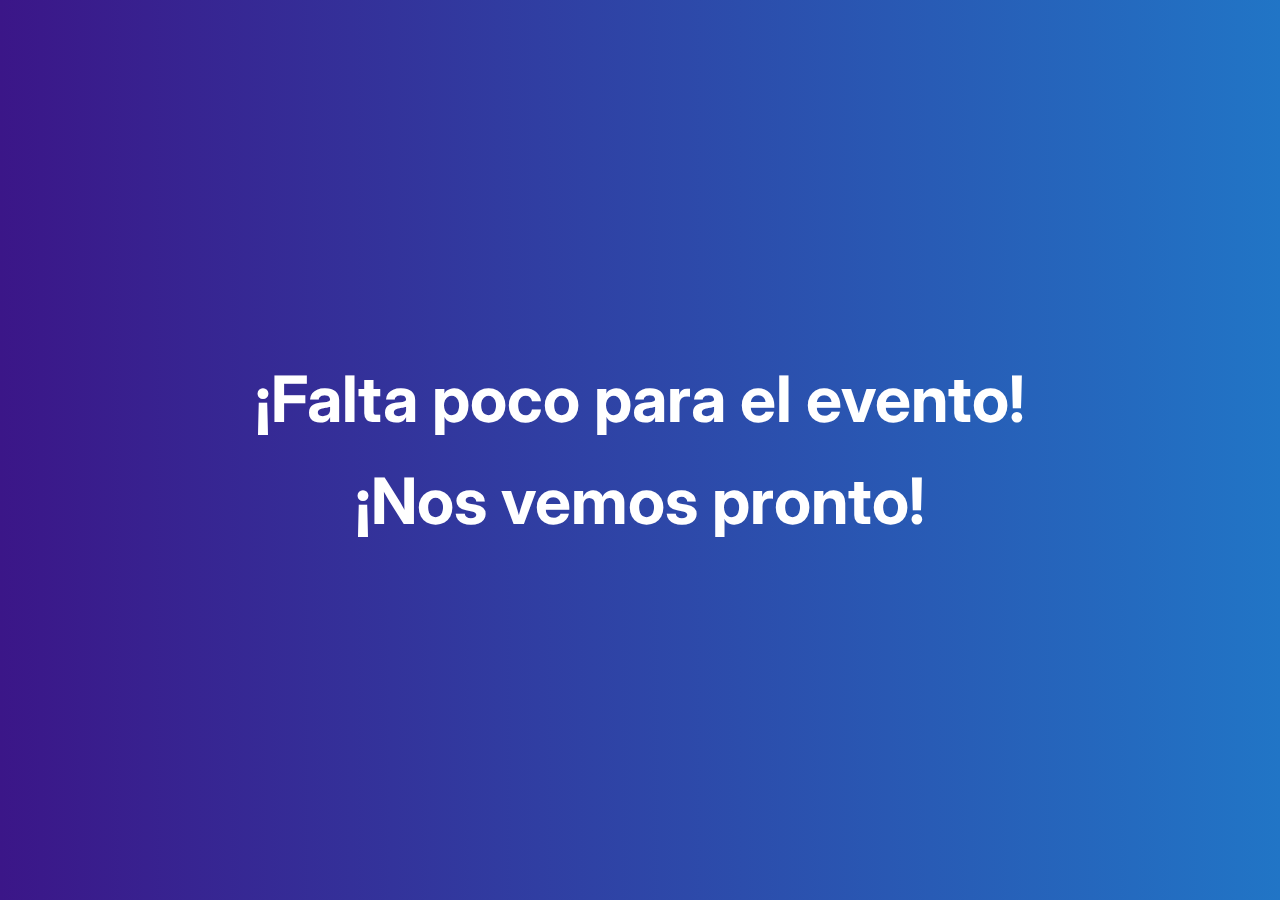
<file: index.html>
<!DOCTYPE html>
<html lang="es">
<head>
    <meta charset="UTF-8">
    <meta name="viewport" content="width=device-width, initial-scale=1.0">
    <title>Agua en Movimiento</title>
    <link rel="stylesheet" href="styles.css">
    <script defer src="script.js"></script>
    <style>
        body {
            background: linear-gradient(to right, #3B1688, #2175C6);
            display: flex;
            justify-content: center;
            align-items: center;
            height: 100vh;
            margin: 0;
            text-align: center;
        }

        #cuenta-regresiva-container {
            position: relative;
            max-width: 90%;
            padding: 20px;
            color: white;
        }

        h1 {
            font-size: 10vw; /* Escalado dinámico */
            font-weight: 900;
            color: #a7abaf82;
            -webkit-background-clip: text;
            animation: water 15s infinite;
        }

        #texto-arriba, #texto-abajo {
            font-size: 5vw; /* Se ajusta a la pantalla */
            font-weight: bold;
        }

        /* Ajustes para dispositivos pequeños */
        @media (max-width: 768px) {
            h1 {
                font-size: 12vw;
            }
            #texto-arriba, #texto-abajo {
                font-size: 4vw;
            }
        }

        @media (max-width: 480px) {
            h1 {
                font-size: 14vw;
            }
            #texto-arriba, #texto-abajo {
                font-size: 3.5vw;
            }
        }
    </style>
</head>
<body>
    <div id="cuenta-regresiva-container">
        <p id="texto-arriba">¡Falta poco para el evento!</p>
        <h1 id="cuenta-regresiva"></h1>
        <p id="texto-abajo">¡Nos vemos pronto!</p>
    </div>

    <script>
        function actualizarCuentaRegresiva() {
            const fechaObjetivo = new Date("2025-03-26T00:00:00").getTime();
            const intervalo = setInterval(() => {
                const ahora = new Date().getTime();
                const diferencia = fechaObjetivo - ahora;

                if (diferencia <= 0) {
                    clearInterval(intervalo);
                    window.location.href = "Agua_en_movimiento.html";

                    return;
                }

                const dias = Math.floor(diferencia / (1000 * 60 * 60 * 24));
                const horas = Math.floor((diferencia % (1000 * 60 * 60 * 24)) / (1000 * 60 * 60));
                const minutos = Math.floor((diferencia % (1000 * 60 * 60)) / (1000 * 60));
                const segundos = Math.floor((diferencia % (1000 * 60)) / 1000);
                
                document.getElementById("cuenta-regresiva").textContent = `${dias}d ${horas}h ${minutos}m ${segundos}s`;
            }, 1000);
        }
        
        document.addEventListener("DOMContentLoaded", actualizarCuentaRegresiva);

    
    </script>
</body>
</html>
</file>
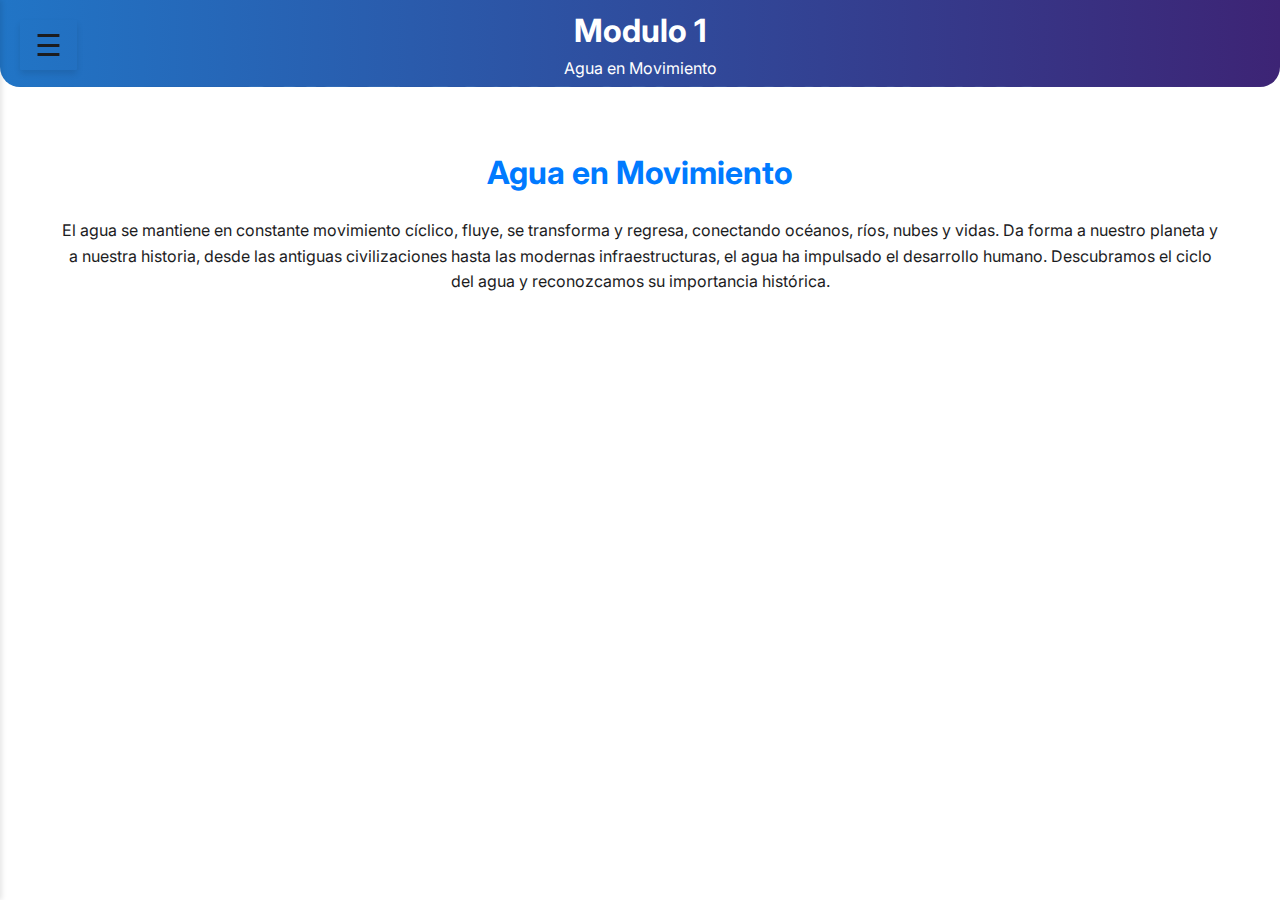
<file: Modulo1.html>
<!DOCTYPE html>
<html lang="es">
<head>
    <meta charset="UTF-8">
    <meta name="viewport" content="width=device-width, initial-scale=1.0">
    <title>Agua en Movimiento</title>
    <link rel="stylesheet" href="styles.css">
</head>
<body>
    <header>
        <h1>Modulo 1</h1>
        <p>Agua en Movimiento</p>
    </header>
    <!-- Menú lateral -->
    <div id="lateralMenu" class="lateral-menu">
        <ul>
            <li><a href="Agua_en_movimiento.html">Página Principal</a></li>
            <li><a href="Modulo1.html">Módulo 1</a></li>
            <li><a href="Modulo2.html">Módulo 2</a></li>
            <li><a href="Modulo3.html">Módulo 3</a></li>
            <li><a href="Modulo4.html">Módulo 4</a></li>
            <li><a href="Modulo5.html">Módulo 5</a></li>
            <li><a href="Modulo6.html">Módulo 6</a></li>
            <li><a href="Modulo7.html">Módulo 7</a></li>
            <li><a href="Modulo8.html">Módulo 8</a></li>
        </ul>
    </div>

    <!-- Botón para abrir/cerrar menú -->
    <div class="menu-toggle">☰</div>

    <!-- Contenido principal -->
    <div class="main-content">
      

        <section>
            <h2>Agua en Movimiento</h2>
            <p>El agua se mantiene en constante movimiento cíclico, 
                fluye, se transforma y regresa, conectando océanos, ríos,
                 nubes y vidas. Da forma a nuestro planeta y a nuestra historia, 
                 desde las antiguas civilizaciones hasta las modernas infraestructuras, el agua ha impulsado
                 el desarrollo humano. Descubramos el ciclo del agua y reconozcamos su importancia histórica. </p>
        </section>
    </div>

    <script src="script.js"></script>
</body>
</html>
</file>
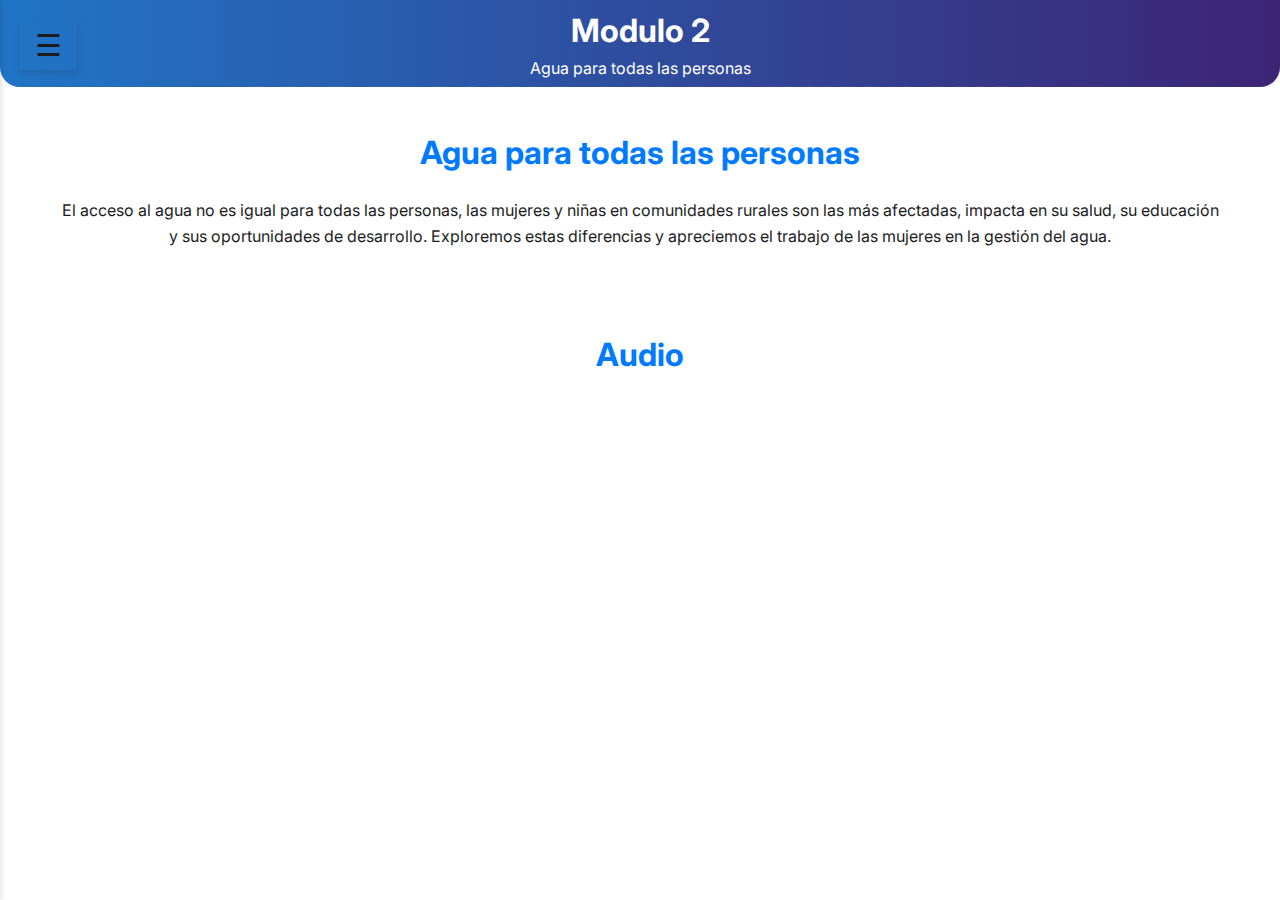
<file: Modulo2.html>
<!DOCTYPE html>
<html lang="es">
<head>
    <meta charset="UTF-8">
    <meta name="viewport" content="width=device-width, initial-scale=1.0">
    <title>Agua en Movimiento</title>
    <link rel="stylesheet" href="styles.css">
    <script defer src="script.js"></script>
</head>
<body>
    <header>
        <h1>Modulo 2</h1>
        <p>Agua para todas las personas</p>
    </header>
   <!-- Menú lateral -->
   <div id="lateralMenu" class="lateral-menu">
    <ul>
        <li><a href="Agua_en_movimiento.html">Página Principal</a></li>
        <li><a href="Modulo1.html">Módulo 1</a></li>
        <li><a href="Modulo2.html">Módulo 2</a></li>
        <li><a href="Modulo3.html">Módulo 3</a></li>
        <li><a href="Modulo4.html">Módulo 4</a></li>
        <li><a href="Modulo5.html">Módulo 5</a></li>
        <li><a href="Modulo6.html">Módulo 6</a></li>
        <li><a href="Modulo7.html">Módulo 7</a></li>
        <li><a href="Modulo8.html">Módulo 8</a></li>
    </ul>
</div>

<!-- Botón para abrir/cerrar menú -->
<div class="menu-toggle">☰</div>

    <section id="Agua para todas las personas">
        <h2>Agua para todas las personas</h2>
        <p>El acceso al agua no es igual para todas las personas,
             las mujeres y niñas en comunidades rurales son las más 
             afectadas, impacta en su salud, su educación y sus oportunidades de desarrollo. 
            Exploremos estas diferencias y apreciemos el trabajo de las mujeres en la gestión del agua.
        </p>
    </section>
    <section id="Audio">
        <h2>Audio</h2>
        <div class="modulos-container">
            <!-- Aquí puedes añadir los módulos relacionados con audio -->
        </div>
    </section>
</body>
</html>
</file>
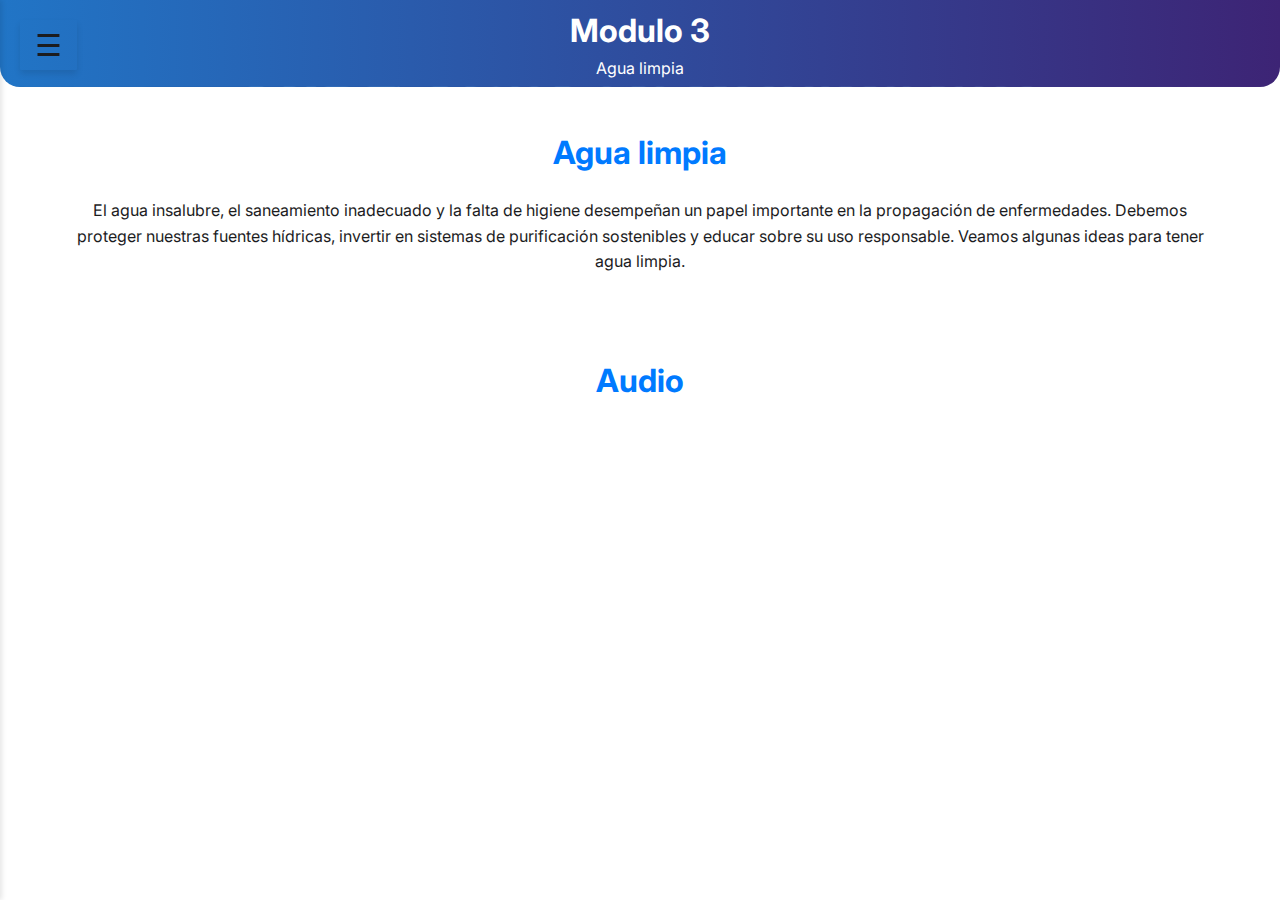
<file: Modulo3.html>
<!DOCTYPE html>
<html lang="es">
<head>
    <meta charset="UTF-8">
    <meta name="viewport" content="width=device-width, initial-scale=1.0">
    <title>Agua en Movimiento</title>
    <link rel="stylesheet" href="styles.css">
    <script defer src="script.js"></script>
</head>
<body>
    <header>
        <h1>Modulo 3</h1>
        <p>Agua limpia</p>
    </header>
    <!-- Menú lateral -->
    <div id="lateralMenu" class="lateral-menu">
        <ul>
            <li><a href="Agua_en_movimiento.html">Página Principal</a></li>
            <li><a href="Modulo1.html">Módulo 1</a></li>
            <li><a href="Modulo2.html">Módulo 2</a></li>
            <li><a href="Modulo3.html">Módulo 3</a></li>
            <li><a href="Modulo4.html">Módulo 4</a></li>
            <li><a href="Modulo5.html">Módulo 5</a></li>
            <li><a href="Modulo6.html">Módulo 6</a></li>
            <li><a href="Modulo7.html">Módulo 7</a></li>
            <li><a href="Modulo8.html">Módulo 8</a></li>
        </ul>
    </div>
    
    <!-- Botón para abrir/cerrar menú -->
    <div class="menu-toggle">☰</div>
    
    <section id="Agua limpia">
        <h2>Agua limpia</h2>
        <p>El agua insalubre, el saneamiento inadecuado y la falta de 
            higiene desempeñan un papel importante en la propagación de 
            enfermedades. Debemos proteger nuestras fuentes hídricas, invertir en sistemas de purificación
             sostenibles y educar sobre su uso responsable. Veamos algunas ideas para tener agua limpia.
        </p>
    </section>
    <section id="Audio">
        <h2>Audio</h2>
        <div class="modulos-container">
            <!-- Aquí puedes añadir los módulos relacionados con audio -->
        </div>
    </section>
</body>
</html>
</file>
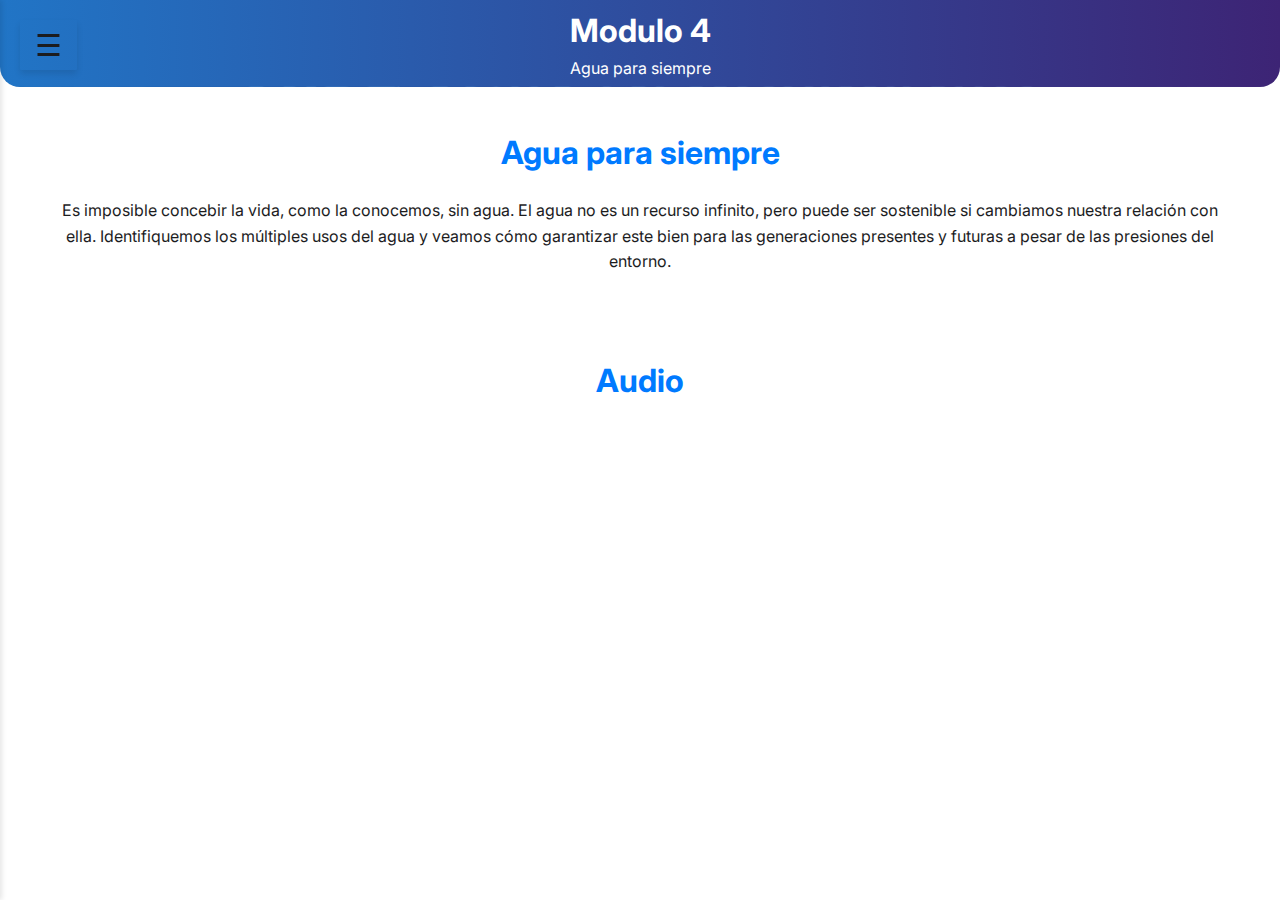
<file: Modulo4.html>
<!DOCTYPE html>
<html lang="es">
<head>
    <meta charset="UTF-8">
    <meta name="viewport" content="width=device-width, initial-scale=1.0">
    <title>Agua en Movimiento</title>
    <link rel="stylesheet" href="styles.css">
    <script defer src="script.js"></script>
</head>
<body>
    <header>
        <h1>Modulo 4</h1>
        <p>Agua para siempre</p>
    </header>
   <!-- Menú lateral -->
   <div id="lateralMenu" class="lateral-menu">
    <ul>
        <li><a href="Agua_en_movimiento.html">Página Principal</a></li>
        <li><a href="Modulo1.html">Módulo 1</a></li>
        <li><a href="Modulo2.html">Módulo 2</a></li>
        <li><a href="Modulo3.html">Módulo 3</a></li>
        <li><a href="Modulo4.html">Módulo 4</a></li>
        <li><a href="Modulo5.html">Módulo 5</a></li>
        <li><a href="Modulo6.html">Módulo 6</a></li>
        <li><a href="Modulo7.html">Módulo 7</a></li>
        <li><a href="Modulo8.html">Módulo 8</a></li>
    </ul>
</div>

<!-- Botón para abrir/cerrar menú -->
<div class="menu-toggle">☰</div>

    <section id="Agua para siempre">
        <h2>Agua para siempre</h2>
        <p>Es imposible concebir la vida, como la conocemos, 
            sin agua.  El agua no es un recurso infinito, pero 
            puede ser sostenible si cambiamos nuestra relación con ella. 
             Identifiquemos los múltiples usos del agua y veamos cómo garantizar 
            este bien para las generaciones presentes y futuras a pesar de las presiones del entorno.
        </p>
    </section>
    <section id="Audio">
        <h2>Audio</h2>
        <div class="modulos-container">
            <!-- Aquí puedes añadir los módulos relacionados con audio -->
        </div>
    </section>
</body>
</html>
</file>
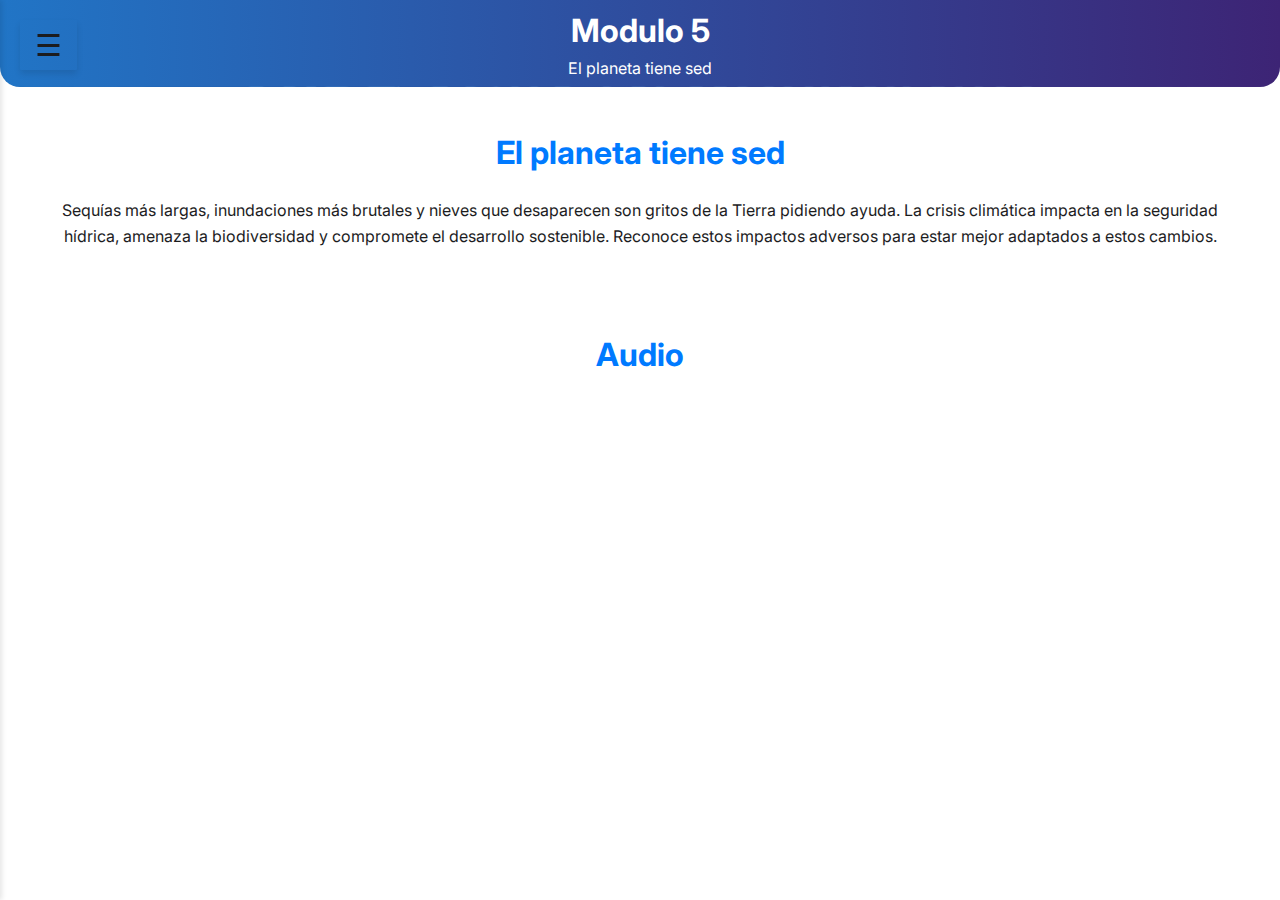
<file: Modulo5.html>
<!DOCTYPE html>
<html lang="es">
<head>
    <meta charset="UTF-8">
    <meta name="viewport" content="width=device-width, initial-scale=1.0">
    <title>Agua en Movimiento</title>
    <link rel="stylesheet" href="styles.css">
    <script defer src="script.js"></script>
</head>
<body>
    <header>
        <h1>Modulo 5</h1>
        <p>El planeta tiene sed</p>
    </header>
     <!-- Menú lateral -->
     <div id="lateralMenu" class="lateral-menu">
        <ul>
            <li><a href="Agua_en_movimiento.html">Página Principal</a></li>
            <li><a href="Modulo1.html">Módulo 1</a></li>
            <li><a href="Modulo2.html">Módulo 2</a></li>
            <li><a href="Modulo3.html">Módulo 3</a></li>
            <li><a href="Modulo4.html">Módulo 4</a></li>
            <li><a href="Modulo5.html">Módulo 5</a></li>
            <li><a href="Modulo6.html">Módulo 6</a></li>
            <li><a href="Modulo7.html">Módulo 7</a></li>
            <li><a href="Modulo8.html">Módulo 8</a></li>
        </ul>
    </div>
    
    <!-- Botón para abrir/cerrar menú -->
    <div class="menu-toggle">☰</div>
    
    <section id="El planeta tiene sed">
        <h2>El planeta tiene sed</h2>
        <p>Sequías más largas, inundaciones más brutales y 
            nieves que desaparecen son gritos de la Tierra pidiendo 
            ayuda. La crisis climática impacta en la seguridad hídrica, 
            amenaza la biodiversidad y compromete el desarrollo sostenible. 
             Reconoce estos impactos adversos para estar mejor adaptados a estos cambios.
        </p>
    </section>
    <section id="Audio">
        <h2>Audio</h2>
        <div class="modulos-container">
            <!-- Aquí puedes añadir los módulos relacionados con audio -->
        </div>
    </section>
</body>
</html>
</file>
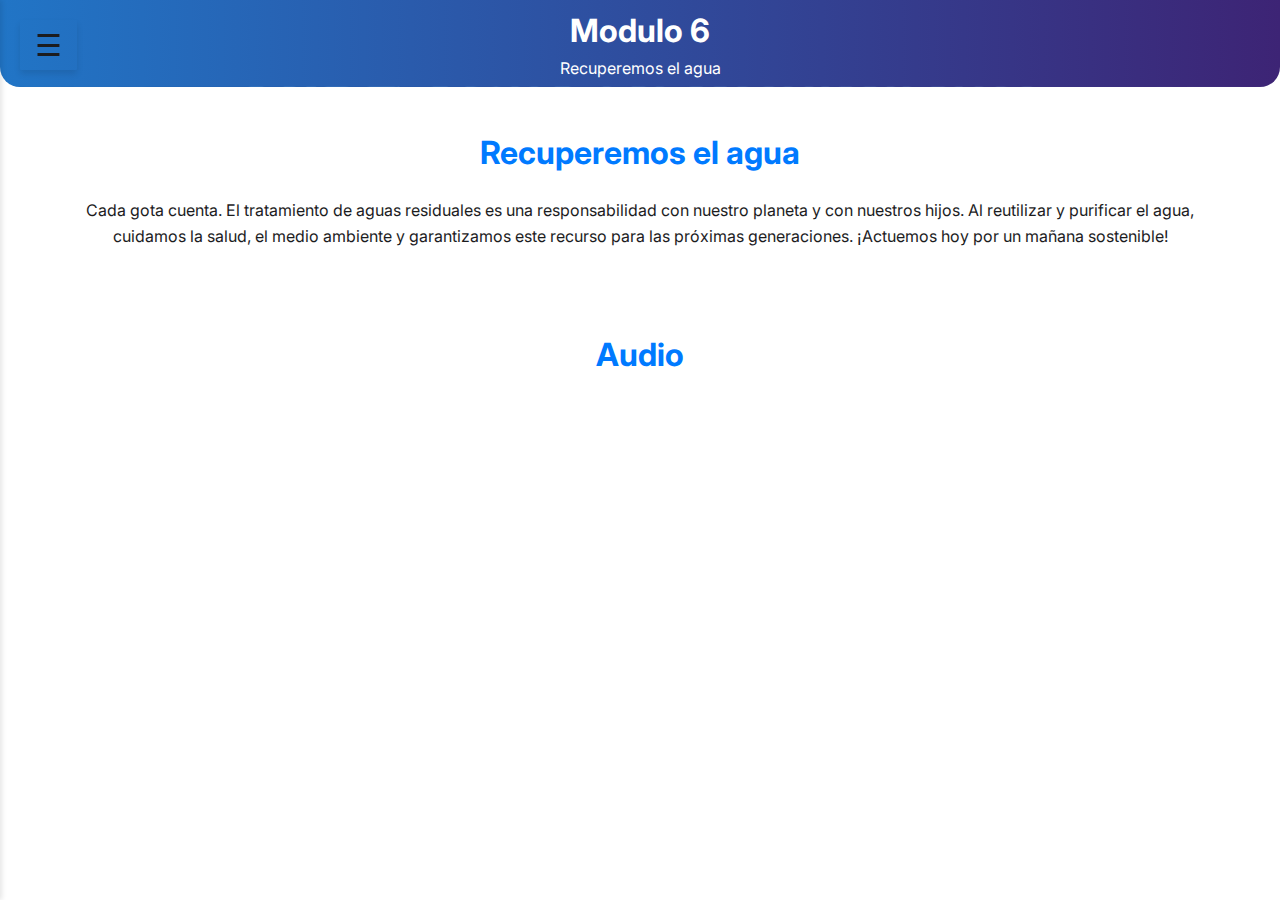
<file: Modulo6.html>
<!DOCTYPE html>
<html lang="es">
<head>
    <meta charset="UTF-8">
    <meta name="viewport" content="width=device-width, initial-scale=1.0">
    <title>Agua en Movimiento</title>
    <link rel="stylesheet" href="styles.css">
    <script defer src="script.js"></script>
</head>
<body>
    <header>
        <h1>Modulo 6</h1>
        <p>Recuperemos el agua</p>
    </header> 
  <!-- Menú lateral -->
  <div id="lateralMenu" class="lateral-menu">
    <ul>
        <li><a href="Agua_en_movimiento.html">Página Principal</a></li>
        <li><a href="Modulo1.html">Módulo 1</a></li>
        <li><a href="Modulo2.html">Módulo 2</a></li>
        <li><a href="Modulo3.html">Módulo 3</a></li>
        <li><a href="Modulo4.html">Módulo 4</a></li>
        <li><a href="Modulo5.html">Módulo 5</a></li>
        <li><a href="Modulo6.html">Módulo 6</a></li>
        <li><a href="Modulo7.html">Módulo 7</a></li>
        <li><a href="Modulo8.html">Módulo 8</a></li>
    </ul>
</div>

<!-- Botón para abrir/cerrar menú -->
<div class="menu-toggle">☰</div>

    <section id="Recuperemos el agua">
        <h2>Recuperemos el agua</h2>
        <p>Cada gota cuenta. El tratamiento de aguas residuales es
             una responsabilidad con nuestro planeta y con nuestros 
             hijos. Al reutilizar y purificar el agua, cuidamos la salud,
              el medio ambiente y garantizamos este recurso para las próximas generaciones.
             ¡Actuemos hoy por un mañana sostenible!
        </p>
    </section>
    <section id="Audio">
        <h2>Audio</h2>
        <div class="modulos-container">
            <!-- Aquí puedes añadir los módulos relacionados con audio -->
        </div>
    </section>
</body>
</html>
</file>
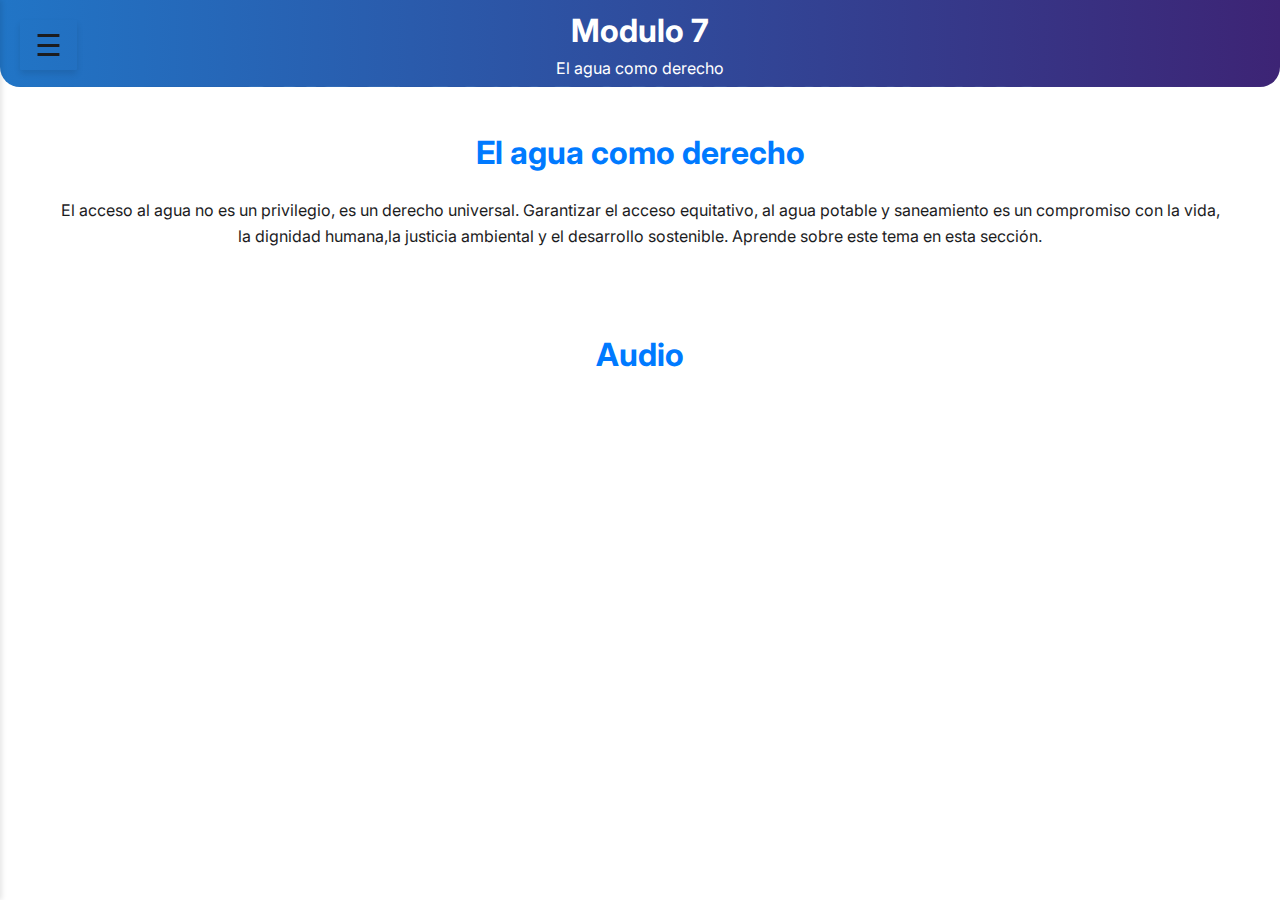
<file: Modulo7.html>
<!DOCTYPE html>
<html lang="es">
<head>
    <meta charset="UTF-8">
    <meta name="viewport" content="width=device-width, initial-scale=1.0">
    <title>Agua en Movimiento</title>
    <link rel="stylesheet" href="styles.css">
    <script defer src="script.js"></script>
</head>
<body>
    <header>
        <h1>Modulo 7</h1>
        <p>El agua como derecho</p>
    </header>
     <!-- Menú lateral -->
     <div id="lateralMenu" class="lateral-menu">
        <ul>
            <li><a href="Agua_en_movimiento.html">Página Principal</a></li>
            <li><a href="Modulo1.html">Módulo 1</a></li>
            <li><a href="Modulo2.html">Módulo 2</a></li>
            <li><a href="Modulo3.html">Módulo 3</a></li>
            <li><a href="Modulo4.html">Módulo 4</a></li>
            <li><a href="Modulo5.html">Módulo 5</a></li>
            <li><a href="Modulo6.html">Módulo 6</a></li>
            <li><a href="Modulo7.html">Módulo 7</a></li>
            <li><a href="Modulo8.html">Módulo 8</a></li>
        </ul>
    </div>
    
    <!-- Botón para abrir/cerrar menú -->
    <div class="menu-toggle">☰</div>
    
    <section id="El agua como derecho">
        <h2>El agua como derecho</h2>
        <p>El acceso al agua no es un privilegio, es un derecho
             universal. Garantizar el  acceso equitativo, al agua 
             potable y saneamiento es un compromiso con la vida, la dignidad humana,la 
            justicia ambiental y el desarrollo sostenible. Aprende sobre este tema en esta sección. 
        </p>
    </section>
    <section id="Audio">
        <h2>Audio</h2>
        <div class="modulos-container">
            <!-- Aquí puedes añadir los módulos relacionados con audio -->
        </div>
    </section>
</body>
</html>
</file>
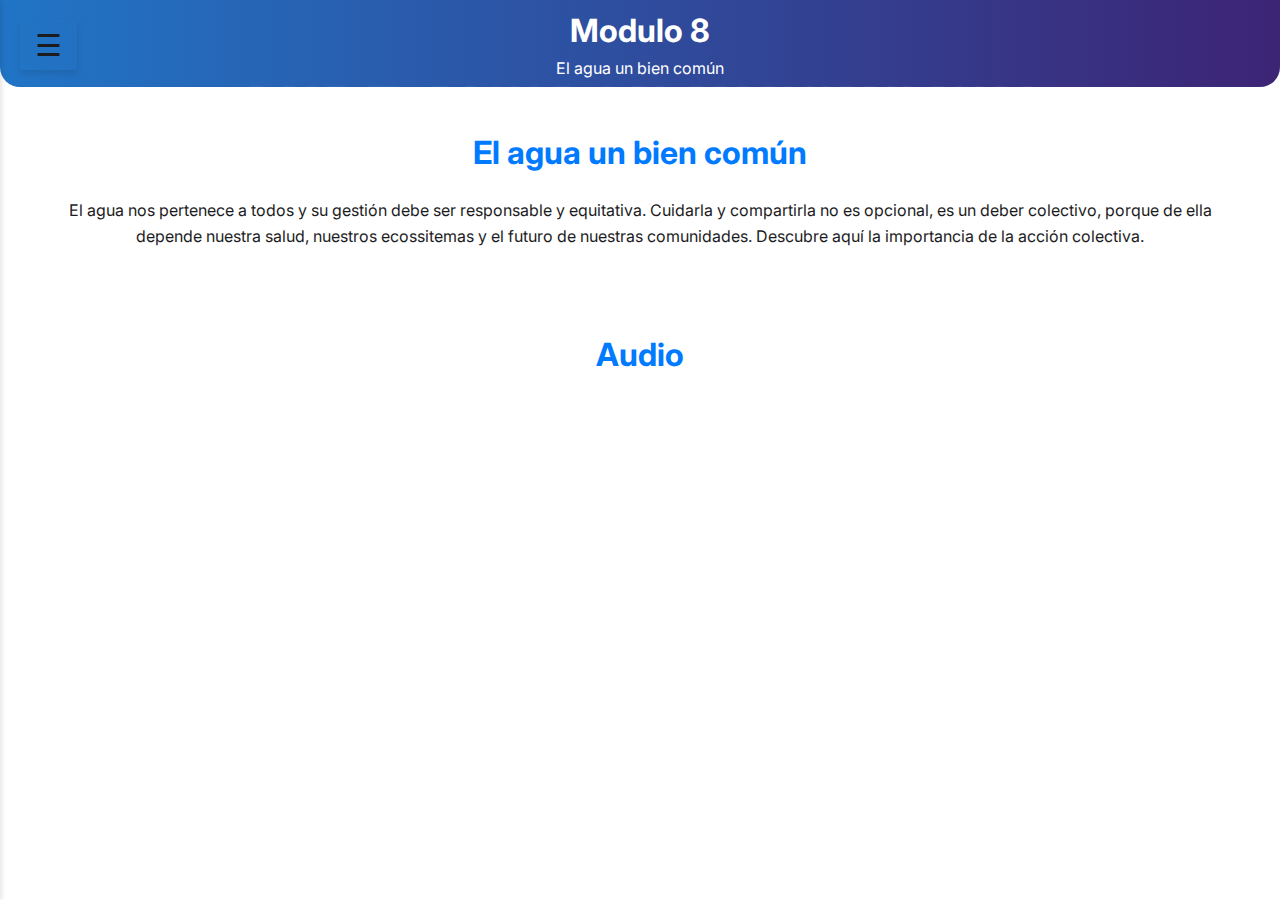
<file: Modulo8.html>
<!DOCTYPE html>
<html lang="es">
<head>
    <meta charset="UTF-8">
    <meta name="viewport" content="width=device-width, initial-scale=1.0">
    <title>Agua en Movimiento</title>
    <link rel="stylesheet" href="styles.css">
    <script defer src="script.js"></script>
</head>
<body>
    <header>
        <h1>Modulo 8</h1>
        <p>El agua un bien común</p>
    </header>
     <!-- Menú lateral -->
   <div id="lateralMenu" class="lateral-menu">
    <ul>
        <li><a href="Agua_en_movimiento.html">Página Principal</a></li>
        <li><a href="Modulo1.html">Módulo 1</a></li>
        <li><a href="Modulo2.html">Módulo 2</a></li>
        <li><a href="Modulo3.html">Módulo 3</a></li>
        <li><a href="Modulo4.html">Módulo 4</a></li>
        <li><a href="Modulo5.html">Módulo 5</a></li>
        <li><a href="Modulo6.html">Módulo 6</a></li>
        <li><a href="Modulo7.html">Módulo 7</a></li>
        <li><a href="Modulo8.html">Módulo 8</a></li>
    </ul>
</div>

<!-- Botón para abrir/cerrar menú -->
<div class="menu-toggle">☰</div>

    <section id="El agua un bien común">
        <h2>El agua un bien común</h2>
        <p>El agua nos pertenece a todos y su gestión debe ser
             responsable y equitativa. Cuidarla y compartirla no es opcional, 
             es un deber colectivo, porque de ella depende nuestra salud, nuestros ecossitemas y 
            el futuro de nuestras comunidades. Descubre aquí la importancia de la acción colectiva.
        </p>
    </section>
    <section id="Audio">
        <h2>Audio</h2>
        <div class="modulos-container">
            <!-- Aquí puedes añadir los módulos relacionados con audio -->
        </div>
    </section>
</body>
</html>
</file>
<file: styles.css>
@import url('https://fonts.googleapis.com/css2?family=Inter:wght@300;400;600&display=swap');

:root {
    --color-primario: #007aff;
    --color-secundario: #f2f2f7;
    --color-texto: #1c1c1e;
    --color-fondo: #ffffff;
    --color-hover: #005bb5;
}

* {
    margin: 0;
    padding: 0;
    box-sizing: border-box;
    font-family: 'Inter', sans-serif;
}

body {
    background-color: var(--color-fondo);
    color: var(--color-texto);
    line-height: 1.6;
    font-size: 1rem; 
}
header {
    text-align: center;
    padding: 5px;
    background: linear-gradient(to right, #2175C6, #3d2475), url('Img/header.jpg');
    background-size: cover;
    background-position: center;
    color: white;
    border-radius: 0 0 20px 20px;
}


#video-header {
    text-align: center;
    padding: 0;
    background: linear-gradient(to right, #2175C6, #3d2475); /* Fondo degradado */
    background-size: cover;
    background-position: center;
    color: white;
    border-radius: 0 0 20px 20px;
    position: relative;
    width: 100%;
    height: 300px; /* Ajusta la altura del header según sea necesario */
    overflow: hidden;
}

video {
    width: 100%;
    height: 100%;
    object-fit: cover; /* El video cubrirá todo el espacio disponible */
    display: block;
}

header::after {
    content: "";
    position: absolute;
    bottom: 0;
    width: 100%;
    height: 100px;
  }

  .overlay {
    position: absolute;
    top: 0; left: 0;
    width: 100%; height: 100%;
    background: rgba(0, 0, 0, 0.3);
    cursor: pointer;
}


button {
    position: absolute;
    bottom: 40px;
    left: 40px;
    width: 50px;
    height: 50px;
    background-color: white;
    color: var(--color-texto);
    font-size: 1.5rem;
    font-weight: bold;
    border: none;
    border-radius: 50%;
    cursor: pointer;
    display: flex;
    align-items: center;
    justify-content: center;
    box-shadow: 0px 4px 6px rgba(0, 0, 0, 0.1);
    transition: background-color 0.3s ease, transform 0.2s ease;
}

button:hover {
    background-color: var(--color-secundario);
    transform: scale(1.1);;
}

/* Modal */
.modal {
    display: none;
    position: fixed;
    top: 0; left: 0;
    width: 100%; height: 100%;
    background: rgba(0, 0, 0, 0.7);
    align-items: center;
    justify-content: center;
    z-index: 1001;
}

.modal-content {
    position: relative;
    width: 90%; /* Más pequeño en móviles */
    max-width: 800px;
    background: #fff;
    padding: 20px;
    text-align: center;
}

.modal iframe {
    width: 100%;
    height: 450px;
}

.close {
    position: absolute;
    top: 10px; right: 10px;
    font-size: 20px;
    cursor: pointer;
}

/* Media Queries */
@media (max-width: 768px) {
    .video-button {
        width: 40px;
        height: 40px;
        font-size: 1.2rem;
        top: 10px;
        left: 10px;
    }
}

    button {
        font-size: 1rem;
        padding: 8px 15px;
    }

    .modal-content {
        width: 90%; /* Ajusta el tamaño del modal en móviles */
    }

    .modal iframe {
        height: 300px; /* Ajusta el tamaño del video en el modal */
    }

section {
    max-width: 1200px;
    margin: auto;
    padding: 40px 20px;
    text-align: center;
}

h2 {
    font-size: 2rem;
    margin-bottom: 20px;
    color: var(--color-primario);
}

.modulos-container {
    display: grid;
    grid-template-columns: repeat(auto-fit, minmax(150px, 1fr)); /* Se ajusta automáticamente */
    gap: 10px;
    width: 90%;
    margin: auto;
    max-width: 1000px;
}

.modulo {
    position: relative;
    overflow: hidden;
    border-radius: 10px;
    text-decoration: none;
    display: flex;
    align-items: center;
    justify-content: center;
    color: white;
    height: 200px; /* Tamaño fijo para que no se deformen */
}

.modulo img {
    width: 100%;
    height: 100%;
    object-fit: cover;
    display: block;
    transition: transform 0.3s ease-in-out;
}

.modulo:hover img {
    transform: scale(1.1);
}

.modulo p {
    position: absolute;
    bottom: 10px;
    left: 50%;
    transform: translateX(-50%);
    background: rgba(0, 0, 0, 0.7);
    padding: 5px 10px;
    border-radius: 5px;
    font-size: 16px;
    font-weight: bold;
    text-align: center;
    width: 80%;
}


footer {
    text-align: center;
    padding: 10px;
    background: var(--color-secundario);
    margin-top: 10px;
}

footer img {
    width: 100%; /* Hacemos que el logo del footer sea responsive */
    height: auto;
}


/* Media Queries para Responsividad */

@media (max-width: 1024px) {
    .modulo {
        height: 10px;
    }
}

@media (max-width: 768px) {
    .modulo {
        height: 160px;
    }
}

@media (max-width: 480px) {
    .modulos-container {
        display: flex;
        flex-wrap: wrap;
        justify-content: center;
    }

    .modulo {
        width: 45%;
        height: 140px;
    }
}

@media (max-width: 480px) {
    footer p, header h1 {
        font-size: 1rem;
    }
}


/* menu navegacio*/

.navbar {
    position: absolute; /* Fija el menú sobre el video */
    top: 0;
    left: 0;
    width: 100%;
    display: flex;
    justify-content: space-between; /* Alinear los elementos */
    align-items: center;
    padding: 15px 20px;
    background: rgba(0, 0, 0, 0.5); /* Fondo semi-transparente */
    color: white;
    z-index: 1000; /* Asegura que esté por encima del video */
}

.navbar ul {
    list-style: none;
    display: flex;
    gap: 20px;
}

.navbar ul li {
    display: inline;
}

.navbar ul li a {
    text-decoration: none;
    color: white;
    font-weight: bold;
    padding: 10px;
    transition: 0.3s;
}

.navbar ul li a:hover {
    background: rgba(255, 255, 255, 0.3);
    border-radius: 5px;
}


/* Menú lateral */
.lateral-menu {
    position: fixed;
    top: 0;
    left: -250px;
    width: 250px;
    height: 100vh;
    background: var(--color-primario);
    padding-top: 20px;
    color: white;
    box-shadow: 2px 0 5px rgba(0, 0, 0, 0.1);
    transition: left 0.3s ease-in-out;
    z-index: 1000;
}

.lateral-menu.active {
    left: 0;
}

.lateral-menu ul {
    list-style: none;
    padding: 0;
}

.lateral-menu ul li {
    padding: 15px;
    border-bottom: 1px solid rgba(255, 255, 255, 0.3);
    text-align: center;
}

.lateral-menu ul li a {
    text-decoration: none;
    color: white;
    font-weight: bold;
    display: block;
    transition: background-color 0.3s ease-in-out;
    padding: 10px;
    border-radius: 5px;
}

.lateral-menu ul li a:hover {
    background-color: var(--color-hover);
}

/* Botón de menú */
.menu-toggle {
    font-size: 30px;
    color: var(--color-texto);
    position: fixed;
    top: 20px;
    left: 20px;
    z-index: 1100;
    cursor: pointer;
    padding: 1px 15px;
    border-radius: 1px;
    box-shadow: 0px 4px 6px rgba(0, 0, 0, 0.1);
}

/* Contenido principal */
.main-content {
    margin-left: 0;
    padding: 20px;
    transition: margin-left 0.3s ease-in-out;
}

/* Ajuste cuando el menú está abierto */
.lateral-menu.active + .main-content {
    margin-left: 250px;
}

/* Responsive */
@media (max-width: 768px) {
    .menu-toggle {
        left: 10px;
        top: 10px;
    }

    .main-content {
        padding: 10px;
    }
}
</file>
